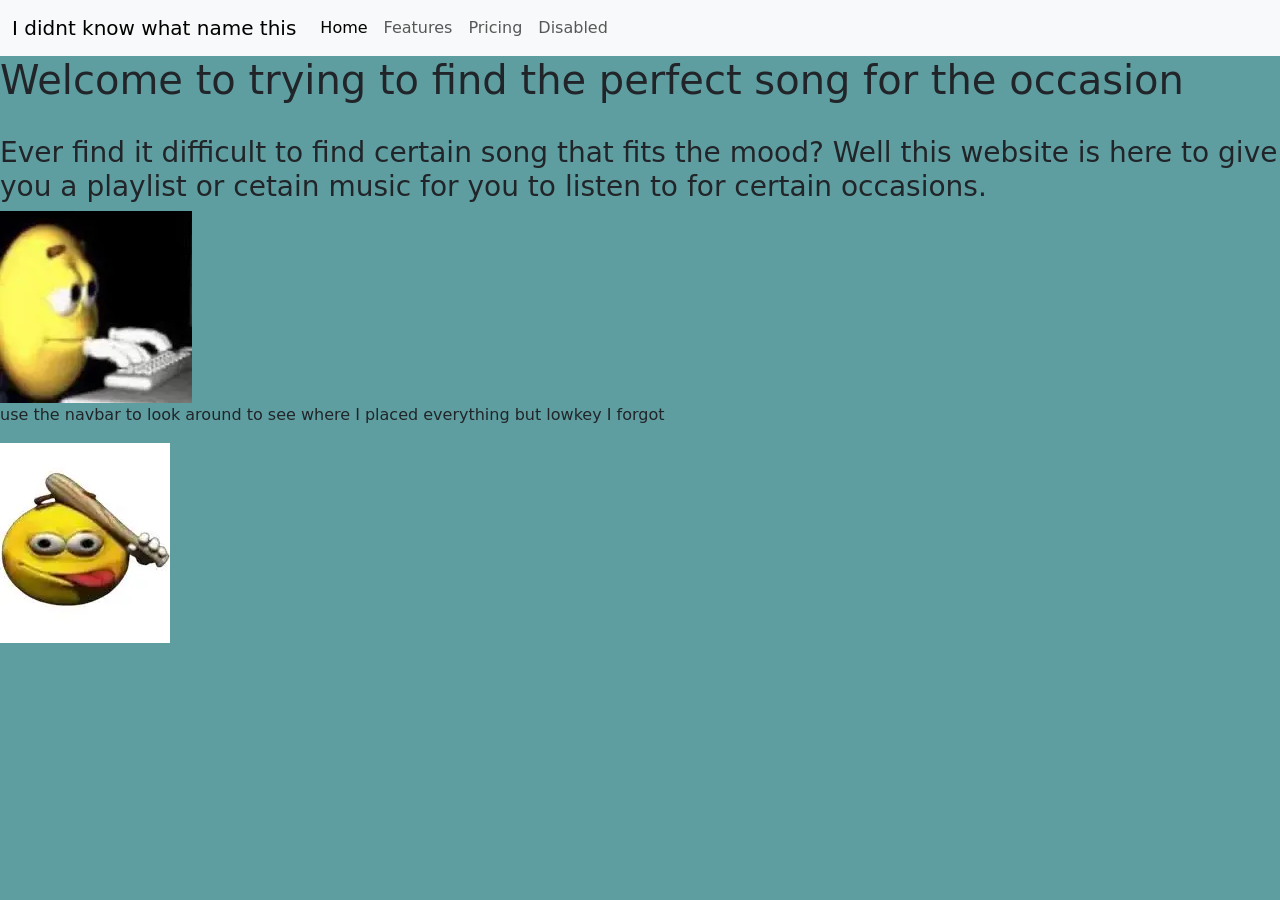
<file: index.html>
<!doctype html>
<html lang="en">

<head>
    <meta charset="utf-8">
    <meta name="viewport" content="width=device-width, initial-scale=1">
    <title>Bootstrap demo</title>
    <link href="https://cdn.jsdelivr.net/npm/bootstrap@5.3.8/dist/css/bootstrap.min.css" rel="stylesheet"
        integrity="sha384-sRIl4kxILFvY47J16cr9ZwB07vP4J8+LH7qKQnuqkuIAvNWLzeN8tE5YBujZqJLB" crossorigin="anonymous">
    <link rel="stylesheet" href="css/style.css">
</head>

<body>

    <nav class="navbar navbar-expand-lg bg-body-tertiary">
        <div class="container-fluid">
            <a class="navbar-brand" href="#">I didnt know what name this</a>
            <button class="navbar-toggler" type="button" data-bs-toggle="collapse" data-bs-target="#navbarNav"
                aria-controls="navbarNav" aria-expanded="false" aria-label="Toggle navigation">
                <span class="navbar-toggler-icon"></span>
            </button>
            <div class="collapse navbar-collapse" id="navbarNav">
                <ul class="navbar-nav">
                    <li class="nav-item">
                        <a class="nav-link active" aria-current="page" href="Pricing.html">Home</a>
                    </li>
                    <li class="nav-item">
                        <a class="nav-link" href="Features.html">Features</a>
                    </li>
                    <li class="nav-item">
                        <a class="nav-link" href="Home.html">Pricing</a>
                    </li>
                    <li class="nav-item">
                        <a class="nav-link" href="Disabled.html">Disabled</a>
                    </li>
                </ul>
            </div>
        </div>
    </nav>
    <h1>Welcome to trying to find the perfect song for the occasion</h1>
    <br>
    <h3>Ever find it difficult to find certain song that fits the mood? Well this website is here to give you a playlist
        or cetain music for you to listen to for certain occasions.</h3>
    <img src="img/emoji3.webp" alt="">
    <p>use the navbar to look around to see where I placed everything but lowkey I forgot</p>
    <img src="img/emoji2.webp" alt="">


    <script src="https://cdn.jsdelivr.net/npm/bootstrap@5.3.8/dist/js/bootstrap.bundle.min.js"
        integrity="sha384-FKyoEForCGlyvwx9Hj09JcYn3nv7wiPVlz7YYwJrWVcXK/BmnVDxM+D2scQbITxI"
        crossorigin="anonymous"></script>
</body>

</html>
</file>
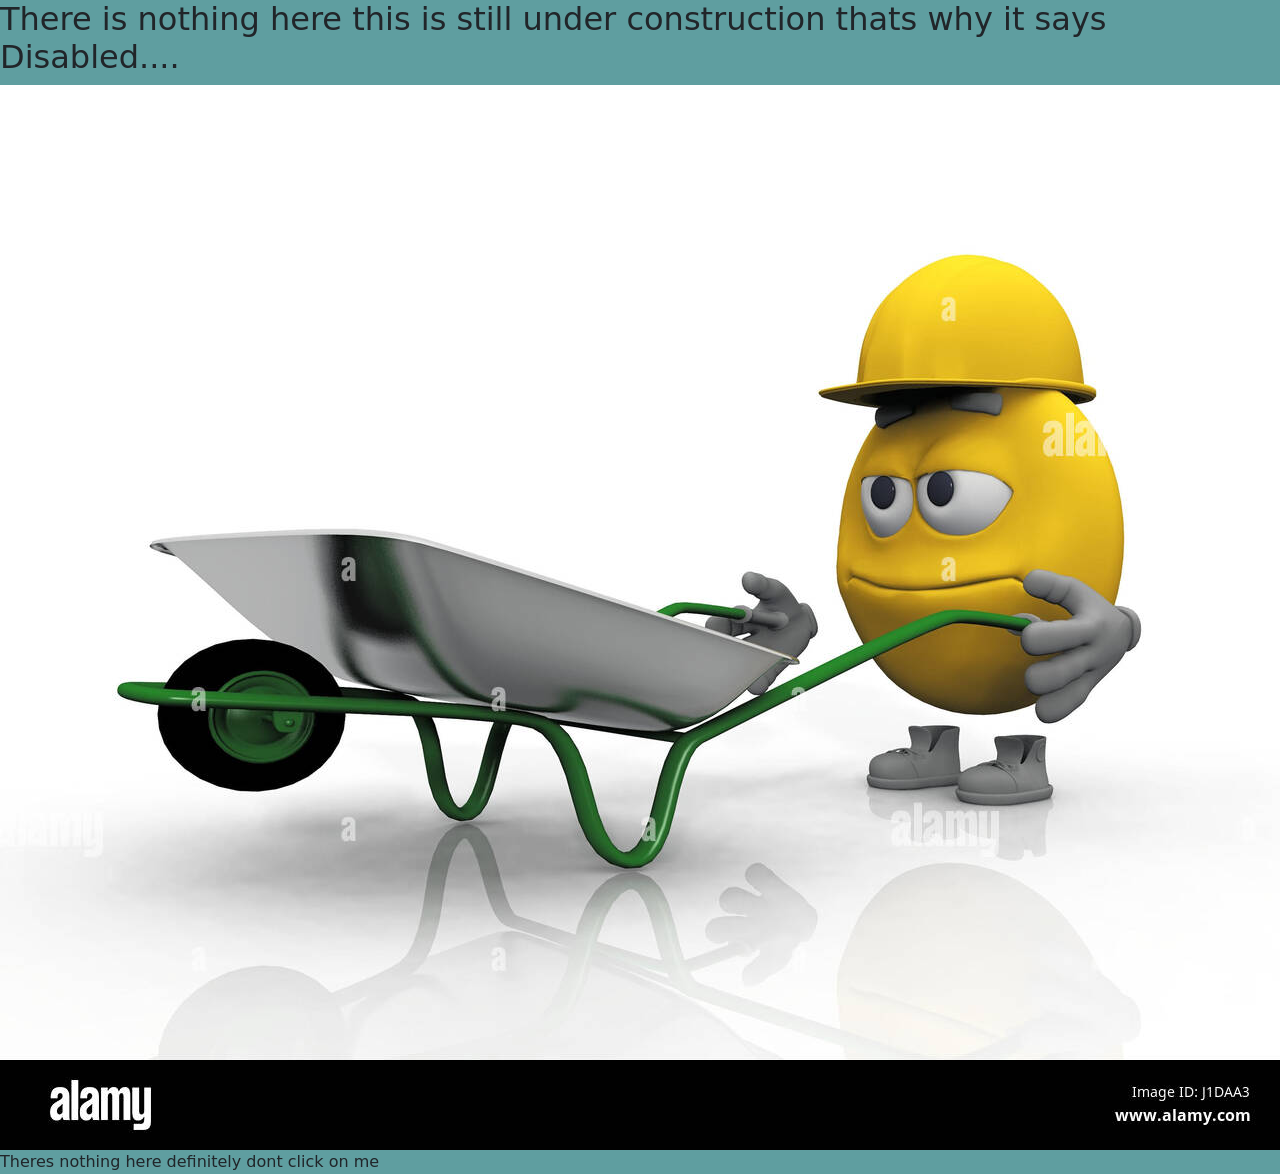
<file: Disabled.html>
<!doctype html>
<html lang="en">
  <head>
    <meta charset="utf-8">
    <meta name="viewport" content="width=device-width, initial-scale=1">
    <title>Bootstrap demo</title>
    <link href="https://cdn.jsdelivr.net/npm/bootstrap@5.3.8/dist/css/bootstrap.min.css" rel="stylesheet" integrity="sha384-sRIl4kxILFvY47J16cr9ZwB07vP4J8+LH7qKQnuqkuIAvNWLzeN8tE5YBujZqJLB" crossorigin="anonymous">
    <link rel="stylesheet" href="css/style.css">
  </head>
  <body>
    <h2>There is nothing here this is still under construction thats why it says Disabled....</h2>
    <img src="img/smiley-worker-with-a-wheelbarrow-J1DAA3.jpg">
    <a class="nav-link" href="songs.html">Theres nothing here definitely dont click on me</a>

    <script src="https://cdn.jsdelivr.net/npm/bootstrap@5.3.8/dist/js/bootstrap.bundle.min.js" integrity="sha384-FKyoEForCGlyvwx9Hj09JcYn3nv7wiPVlz7YYwJrWVcXK/BmnVDxM+D2scQbITxI" crossorigin="anonymous"></script>
  </body>
</html>
</file>
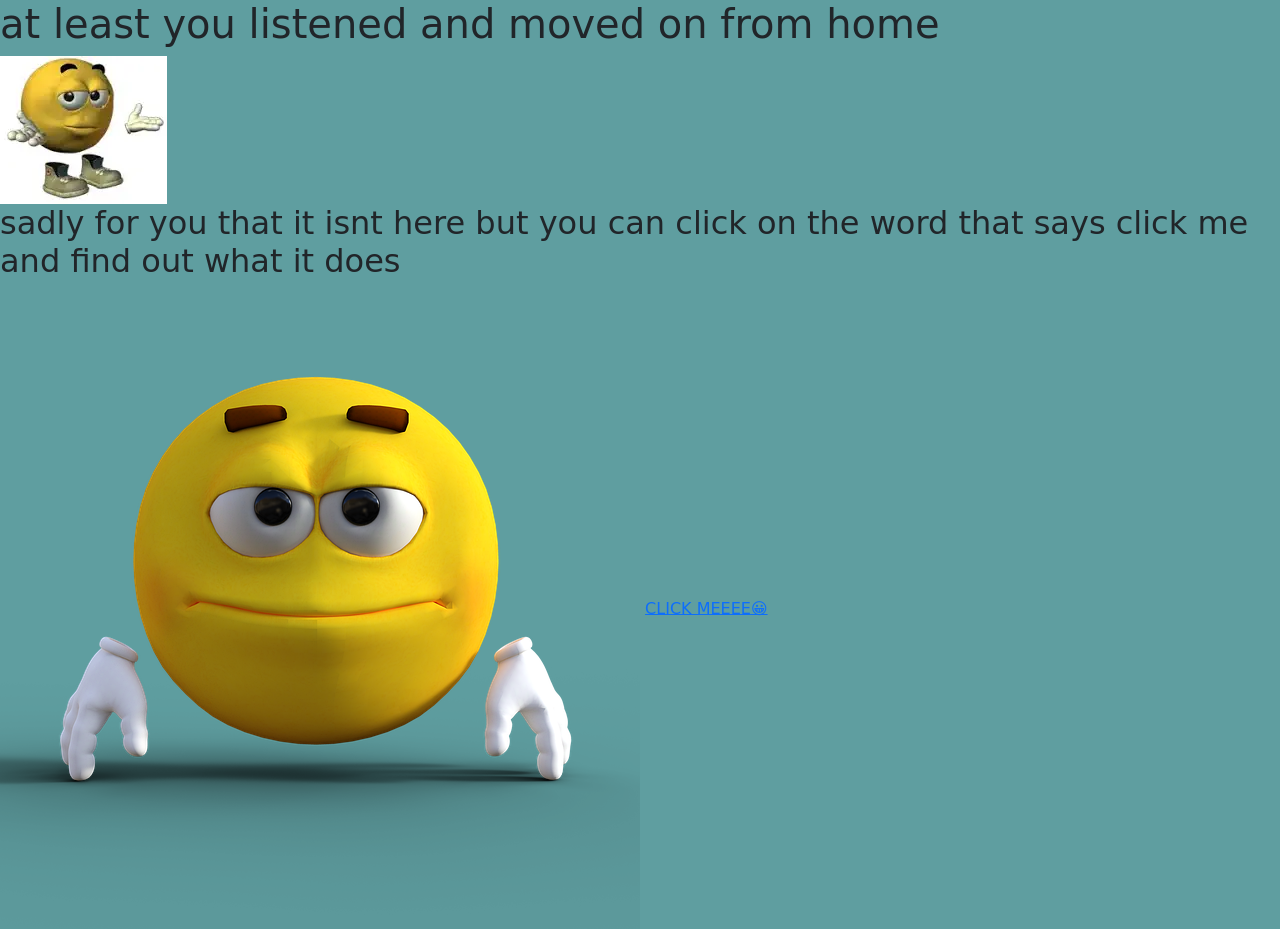
<file: Features.html>
<!doctype html>
<html lang="en">
  <head>
    <meta charset="utf-8">
    <meta name="viewport" content="width=device-width, initial-scale=1">
    <title>Bootstrap demo</title>
    <link href="https://cdn.jsdelivr.net/npm/bootstrap@5.3.8/dist/css/bootstrap.min.css" rel="stylesheet" integrity="sha384-sRIl4kxILFvY47J16cr9ZwB07vP4J8+LH7qKQnuqkuIAvNWLzeN8tE5YBujZqJLB" crossorigin="anonymous">
    <link rel="stylesheet" href="css/style.css">
  </head>
  <body>
    <h1>at least you listened and moved on from home</h1>
    <img src="img/emoji1.webp" alt="">
    <h2> sadly for you that it isnt here but you can click on the word that says click me and find out what it does</h2>
    <img src="img/smiley-4832532_640.webp">
    <a href="https://www.youtube.com/watch?v=oPLObjVAvIU&list=RDoPLObjVAvIU&start_radio=1">CLICK MEEEE😀</a>
    <script src="https://cdn.jsdelivr.net/npm/bootstrap@5.3.8/dist/js/bootstrap.bundle.min.js" integrity="sha384-FKyoEForCGlyvwx9Hj09JcYn3nv7wiPVlz7YYwJrWVcXK/BmnVDxM+D2scQbITxI" crossorigin="anonymous"></script>
  </body>
</html>
</file>
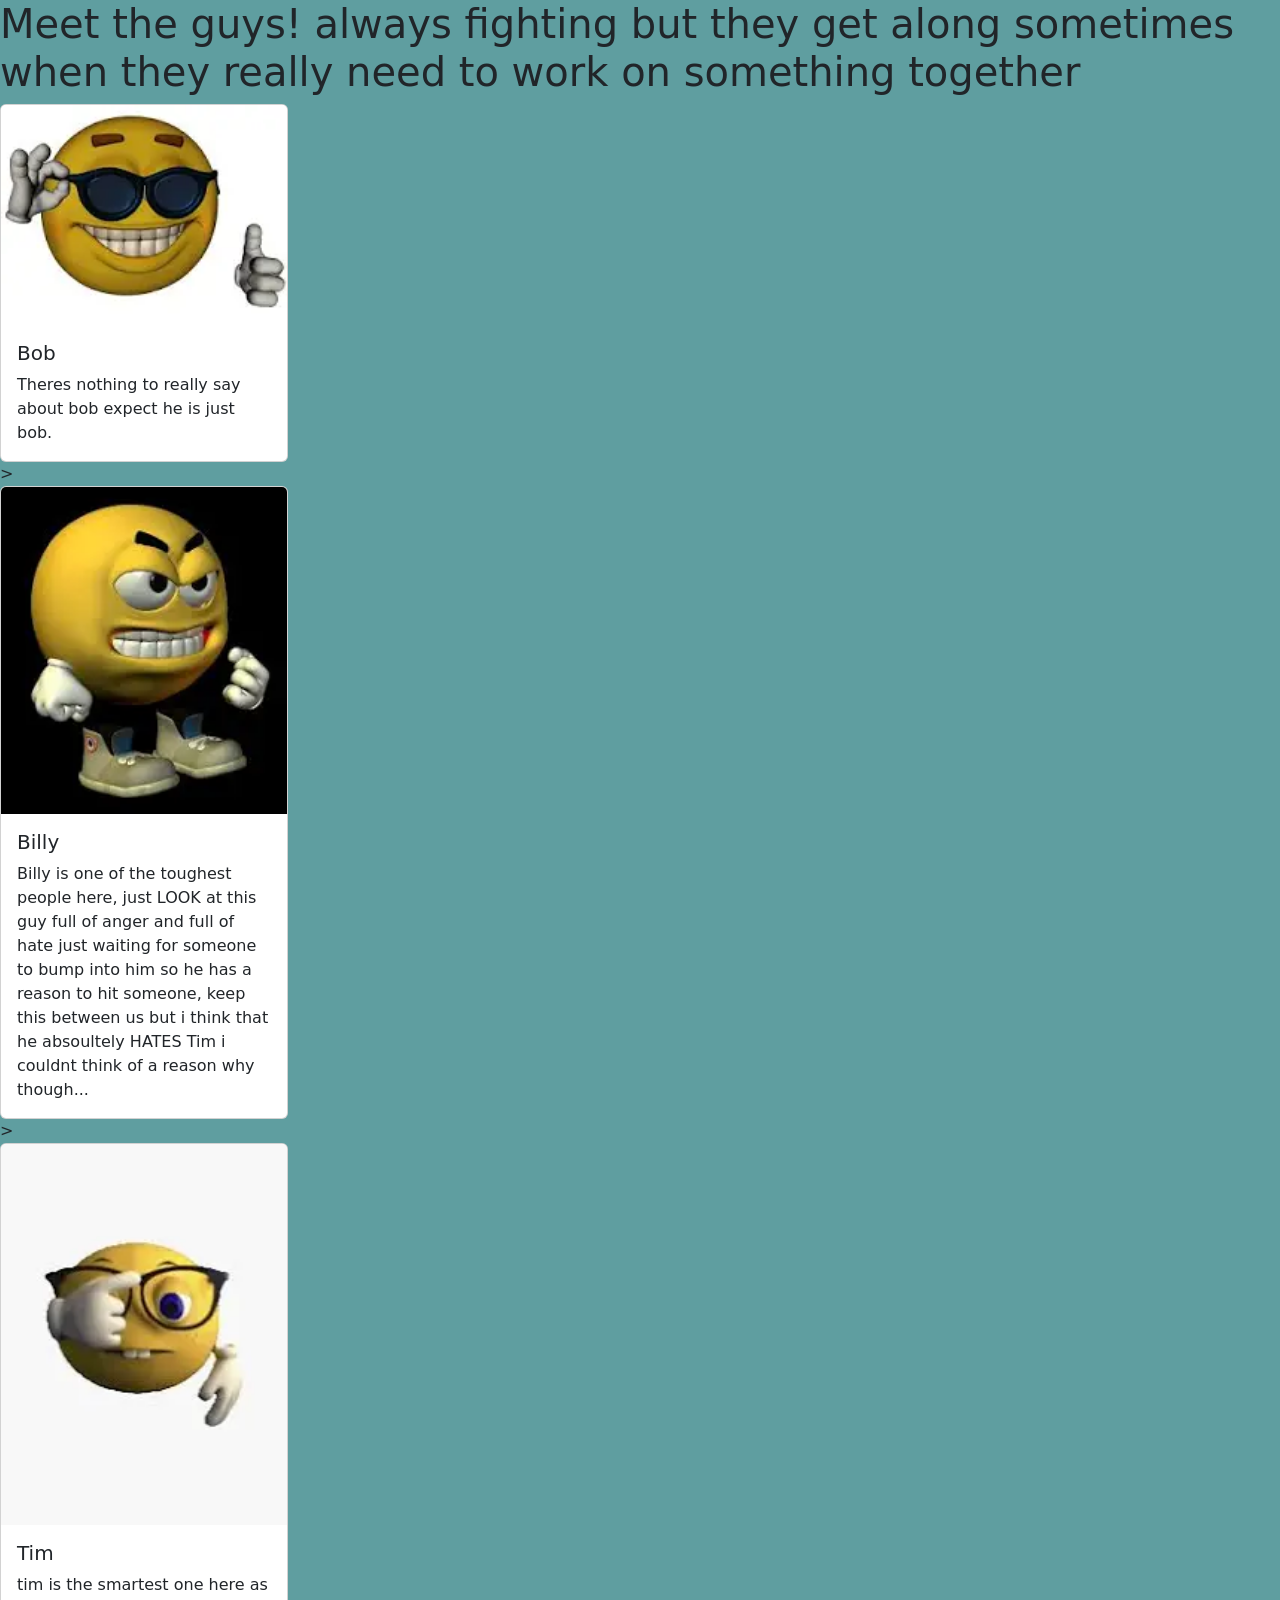
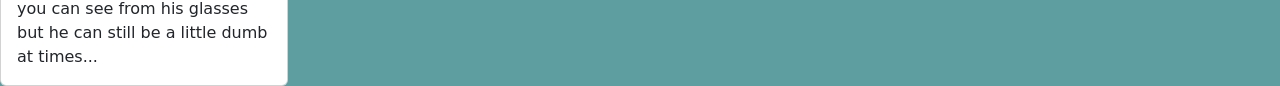
<file: Home.html>
<!doctype html>
<html lang="en">
  <head>
    <meta charset="utf-8">
    <meta name="viewport" content="width=device-width, initial-scale=1">
    <title>Bootstrap demo</title>
    <link href="https://cdn.jsdelivr.net/npm/bootstrap@5.3.8/dist/css/bootstrap.min.css" rel="stylesheet" integrity="sha384-sRIl4kxILFvY47J16cr9ZwB07vP4J8+LH7qKQnuqkuIAvNWLzeN8tE5YBujZqJLB" crossorigin="anonymous">
    <link rel="stylesheet" href="css/style.css">
  </head>
  <body>
    <h1>Meet the guys! always fighting but they get along sometimes when they really need to work on something together </h1>

<div class="col-12 col-md-6">
            <div class="card" style="width: 18rem;">
                <img src="img/images.webp" class="card-img-top" alt="...">
                <div class="card-body">
                    <h5 class="card-title">Bob</h5>
                    <p class="card-text">Theres nothing to really say about bob expect he is just bob.</p>
                </div>
            </div>
        </div>>
        <br>
        <div class="col-12 col-md-6">
            <div class="card" style="width: 18rem;">
                <img src="img/emoji4.webp" class="card-img-top" alt="...">
                <div class="card-body">
                    <h5 class="card-title">Billy</h5>
                    <p class="card-text">Billy is one of the toughest people here, just LOOK at this guy full of anger and full of hate just waiting for someone to bump into him so he has a reason to hit someone, keep this between us but i think that he absoultely HATES Tim i couldnt think of a reason why though...</p>
                </div>
            </div>
        </div>>
        <br>
        <div class="col-12 col-md-6">
            <div class="card" style="width: 18rem;">
                <img src="img/emoji5.webp" class="card-img-top" alt="...">
                <div class="card-body">
                    <h5 class="card-title">Tim</h5>
                    <p class="card-text">tim is the smartest one here as you can see from his glasses but he can still be a little dumb at times...</p>
                </div>
            </div>
        </div>
    </div>

    <script src="https://cdn.jsdelivr.net/npm/bootstrap@5.3.8/dist/js/bootstrap.bundle.min.js" integrity="sha384-FKyoEForCGlyvwx9Hj09JcYn3nv7wiPVlz7YYwJrWVcXK/BmnVDxM+D2scQbITxI" crossorigin="anonymous"></script>
  </body>
</html>
</file>
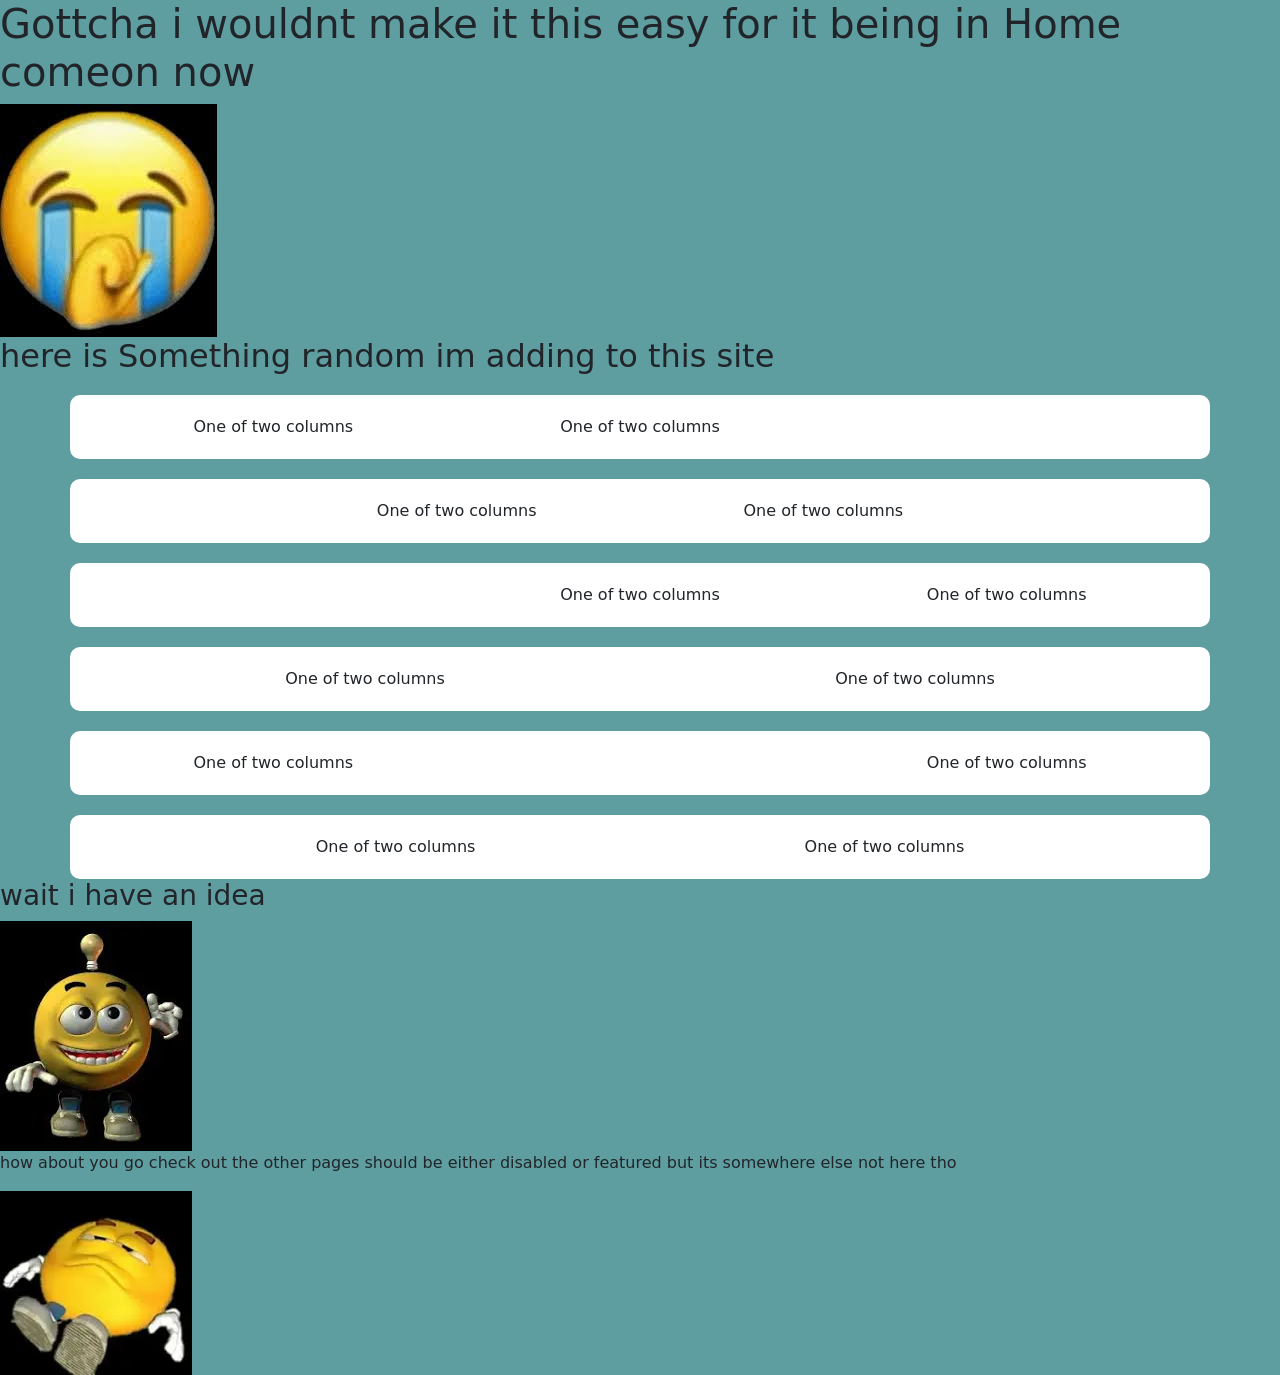
<file: Pricing.html>
<!doctype html>
<html lang="en">

<head>
  <meta charset="utf-8">
  <meta name="viewport" content="width=device-width, initial-scale=1">
  <title>Bootstrap demo</title>
  <link href="https://cdn.jsdelivr.net/npm/bootstrap@5.3.8/dist/css/bootstrap.min.css" rel="stylesheet"
    integrity="sha384-sRIl4kxILFvY47J16cr9ZwB07vP4J8+LH7qKQnuqkuIAvNWLzeN8tE5YBujZqJLB" crossorigin="anonymous">
  <link rel="stylesheet" href="css/style.css">
</head>

<body>
  <h1>Gottcha i wouldnt make it this easy for it being in Home comeon now</h1>
  <img src="img/download.jpg">
  <h2> here is Something random im adding to this site</h2>
  <div class="container text-center">
    <div class="row justify-content-start">
      <div class="col-4">
        One of two columns
      </div>
      <div class="col-4">
        One of two columns
      </div>
    </div>
    <div class="row justify-content-center">
      <div class="col-4">
        One of two columns
      </div>
      <div class="col-4">
        One of two columns
      </div>
    </div>
    <div class="row justify-content-end">
      <div class="col-4">
        One of two columns
      </div>
      <div class="col-4">
        One of two columns
      </div>
    </div>
    <div class="row justify-content-around">
      <div class="col-4">
        One of two columns
      </div>
      <div class="col-4">
        One of two columns
      </div>
    </div>
    <div class="row justify-content-between">
      <div class="col-4">
        One of two columns
      </div>
      <div class="col-4">
        One of two columns
      </div>
    </div>
    <div class="row justify-content-evenly">
      <div class="col-4">
        One of two columns
      </div>
      <div class="col-4">
        One of two columns
      </div>
    </div>
  </div>
  <h3>wait i have an idea</h3>
  <img src="img/emoji7.webp"> <p>how about you go check out the other pages should be either disabled or featured but its somewhere else not here tho</p>
  <img src="img/emoji6.webp" alt="">
  <script src="https://cdn.jsdelivr.net/npm/bootstrap@5.3.8/dist/js/bootstrap.bundle.min.js"
    integrity="sha384-FKyoEForCGlyvwx9Hj09JcYn3nv7wiPVlz7YYwJrWVcXK/BmnVDxM+D2scQbITxI"
    crossorigin="anonymous"></script>
</body>

</html>
</file>
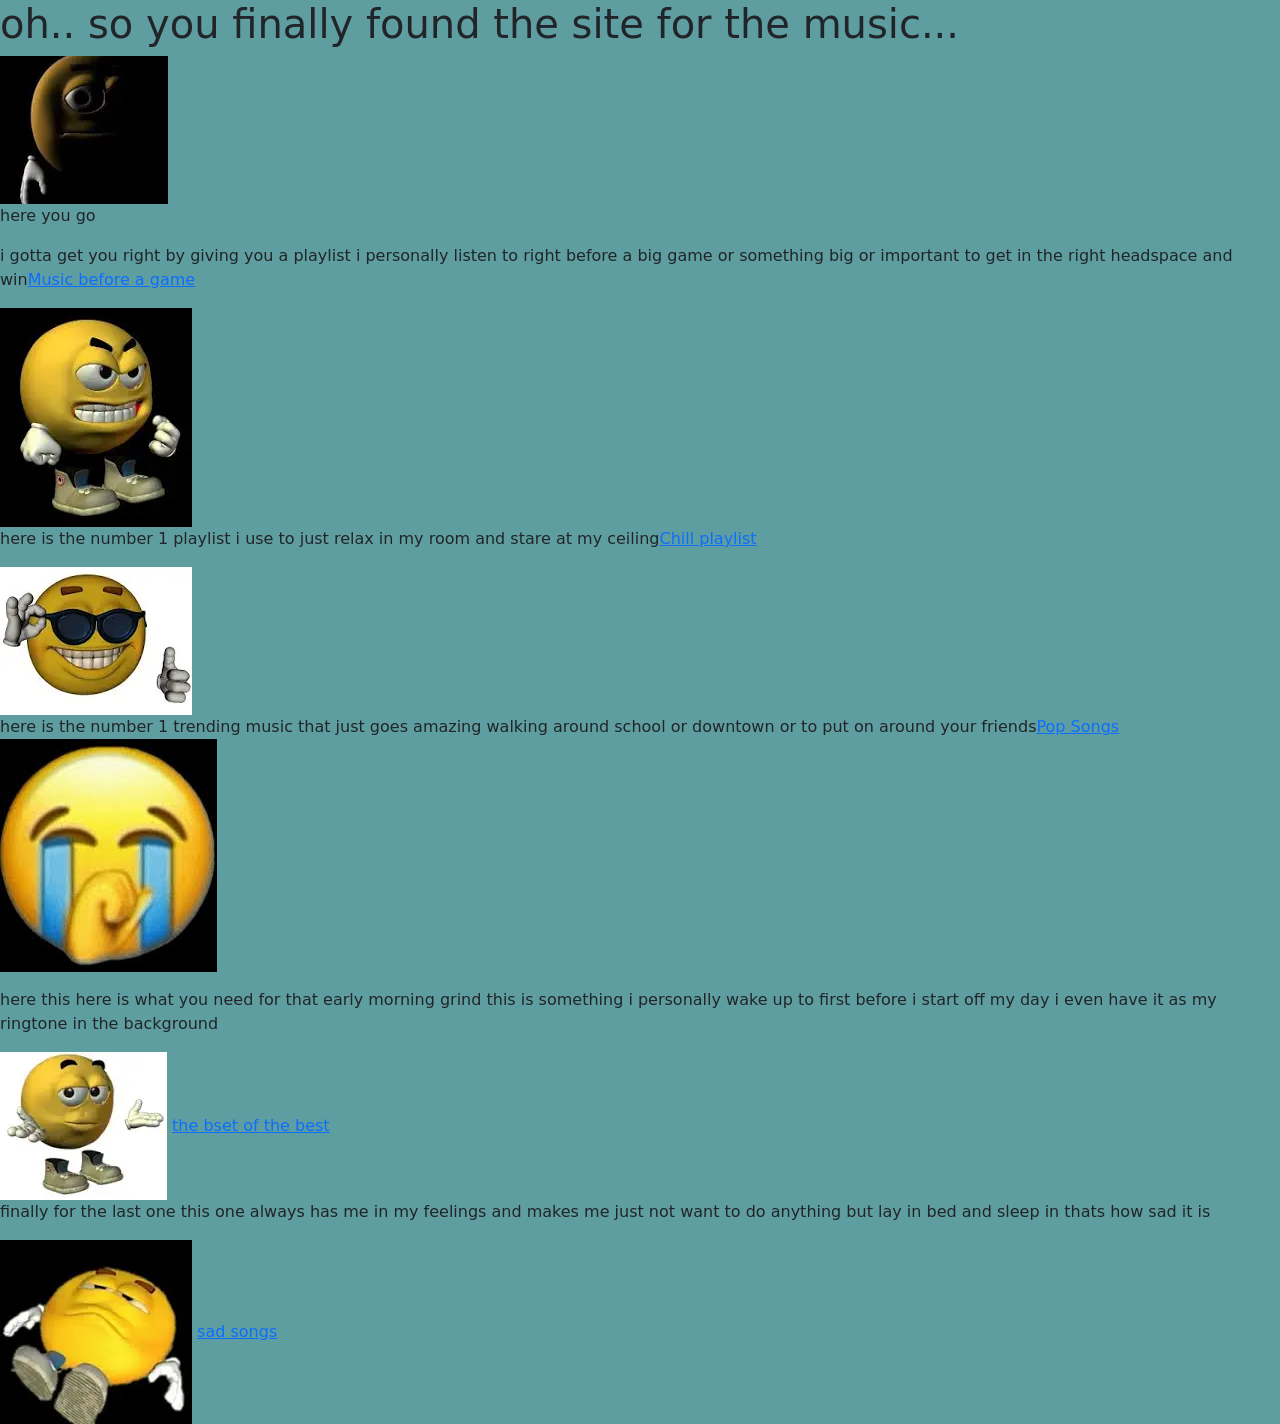
<file: songs.html>
<!doctype html>
<html lang="en">
  <head>
    <meta charset="utf-8">
    <meta name="viewport" content="width=device-width, initial-scale=1">
    <title>Bootstrap demo</title>
    <link href="https://cdn.jsdelivr.net/npm/bootstrap@5.3.8/dist/css/bootstrap.min.css" rel="stylesheet" integrity="sha384-sRIl4kxILFvY47J16cr9ZwB07vP4J8+LH7qKQnuqkuIAvNWLzeN8tE5YBujZqJLB" crossorigin="anonymous">
    <link rel="stylesheet" href="css/style.css">
  </head>
  <body>
   <h1>oh.. so you finally found the site for the music...</h1>
   <img src="img/download.webp" alt="">
   <p>here you go</p>
   <p>i gotta get you right by giving you a playlist i personally listen to right before a big game or something big or important to get in the right headspace and win<a href="https://www.youtube.com/watch?v=9mahKFNuHqM&list=PLYbHDBNFxwJMpuat5Iz8xMK7V-cZ9U6i3&index=7">Music before a game</a></p>
   <img src="img/emoji4.webp" alt="">
   <br>
   <p> here is the number 1 playlist i use to just relax in my room and stare at my ceiling<a href="https://www.youtube.com/watch?v=u2ah9tWTkmk&list=PL4QNnZJr8sRPmuz_d87ygGR6YAYEF-fmw">Chill playlist</a></p>
   <img src="img/images.webp" alt="">
   <br>
   <p> here is the number 1 trending music that just goes amazing walking around school or downtown or to put on around your friends<a href="https://www.youtube.com/watch?v=q0hyYWKXF0Q&list=PLplXQ2cg9B_qrCVd1J_iId5SvP8Kf_BfS&index=23">Pop Songs</a>
    <img src="img/download.jpg">
    <br>
    <p>here this here is what you need for that early morning grind this is something i personally wake up to first before i start off my day i even have it as my ringtone in the background</p>
    <img src="img/emoji1.webp">
    <a href="https://www.youtube.com/watch?v=pzS1Uie6cDs&list=RDpzS1Uie6cDs&start_radio=1">the bset of the best</a>
    <br>
    <p>finally for the last one this one always has me in my feelings and makes me just not want to do anything but lay in bed and sleep in thats how sad it is</p>
    <img src="img/emoji6.webp" alt="">
    <a href="https://www.youtube.com/watch?v=FGGo8LFmbjs&list=PLcwnbb50jmnQFTYoFKX3MDKPlq2rTScun">sad songs</a>
    <script src="https://cdn.jsdelivr.net/npm/bootstrap@5.3.8/dist/js/bootstrap.bundle.min.js" integrity="sha384-FKyoEForCGlyvwx9Hj09JcYn3nv7wiPVlz7YYwJrWVcXK/BmnVDxM+D2scQbITxI" crossorigin="anonymous"></script>
  </body>
</html>
</file>
<file: css/style.css>
body{
    background: fixed;
    background-color: cadetblue;
}

.row{
    background-color: white;
    border-radius: 10px;
    margin-top: 20px;
    padding: 20px;
}
</file>
